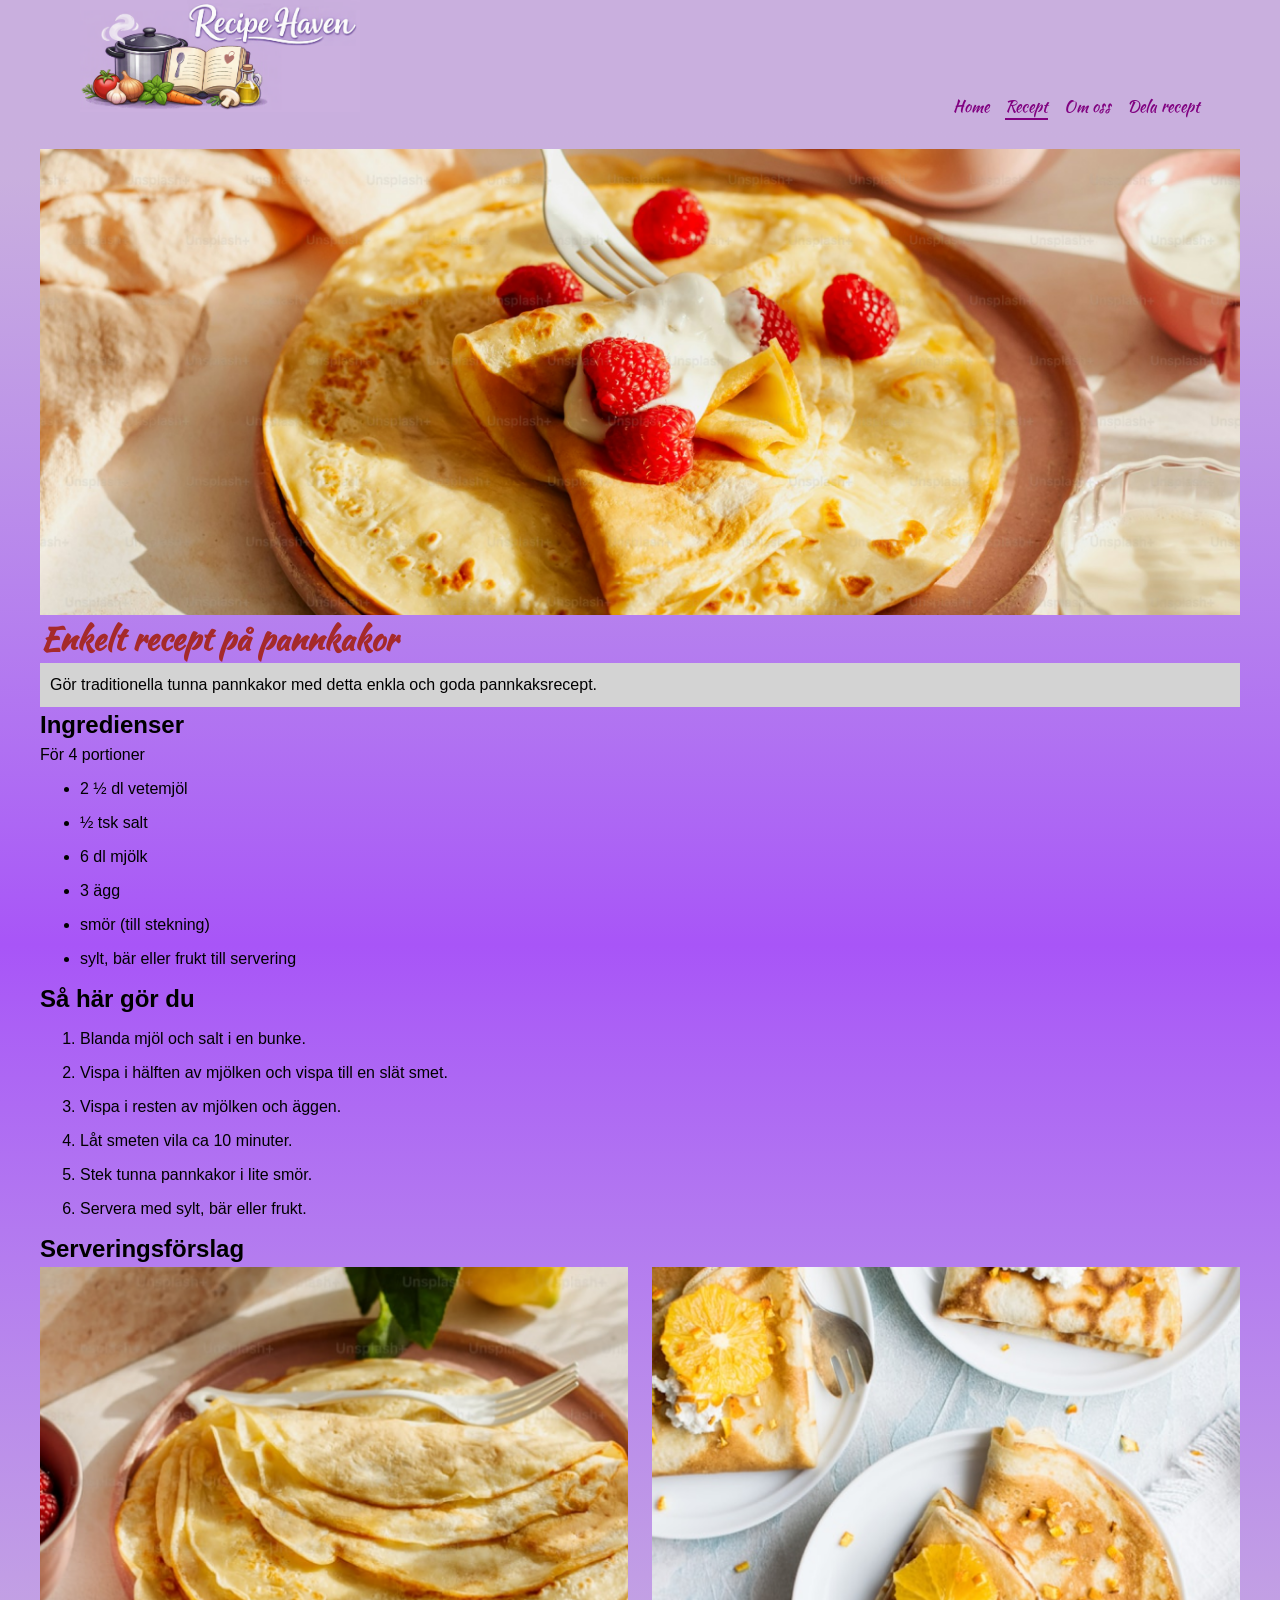
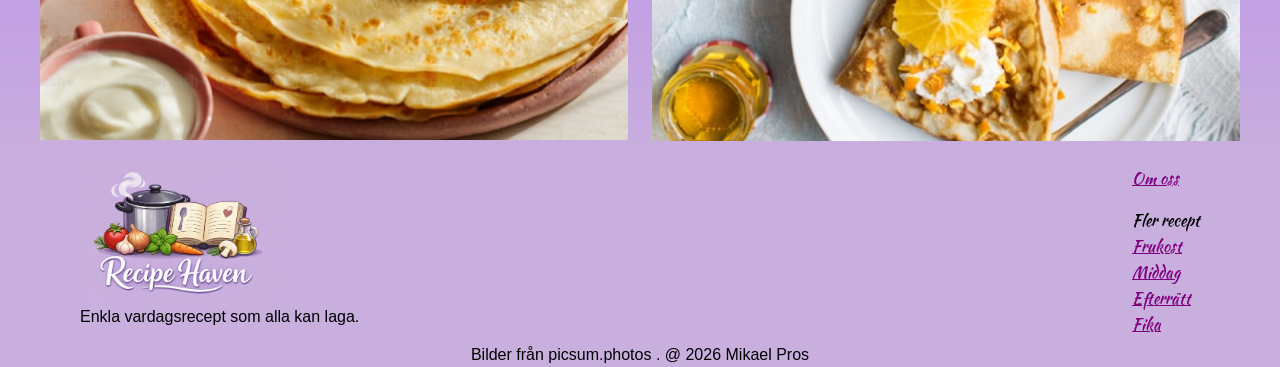
<file: pancakes.html>
<!DOCTYPE html>
<html lang="sv">
<head>
    <meta charset="UTF-8">
    <meta name="viewport" content="width=device-width, initial-scale=1.0">
    <title>Recept</title>
    <link href="Resources/css/reset.css" rel="stylesheet">
    <link href="Resources/css/style.css" rel="stylesheet">
</head>
<body>
    <a href="#main-content" class="skip-link">Hoppa till innehåll</a>

    <header class="page-header">
        <img class="logo" src="/Resources/img/Logo.png" alt aria-hidden="true"></img>
        <nav>
            <ul>
                <li><a href="/index.html">Home</a></li>
                <li><a href="#" aria-current="page">Recept</a></li>
                <li><a href="#">Om oss</a></li>
                <li class="button"><a href="/submit.html">Dela recept</a></li>
            </ul>
        </nav>
    </header>

    <main id="main-content" class="container">
        <img src="Resources/img/134112.png" alt="fluffiga pannkakor">
        <h1>Enkelt recept på pannkakor</h1>
        <p class="intro">
            Gör traditionella tunna pannkakor med detta enkla och goda pannkaksrecept.
        </p>

        <section aria-labelledby="ingredients-heading">
            <h2 id="ingredients-heading">Ingredienser</h2>
            <p class="portion-info">För 4 portioner</p>

            <ul>
                <li>2 ½ dl vetemjöl</li>
                <li>½ tsk salt</li>
                <li>6 dl mjölk</li>
                <li>3 ägg</li>
                <li>smör (till stekning)</li>
                <li>sylt, bär eller frukt till servering</li>
            </ul>
        </section>

        <section aria-labelledby="instructions-heading">
            <h2 id="instructions-heading">Så här gör du</h2>

            <ol>
                <li>Blanda mjöl och salt i en bunke.</li>
                <li>Vispa i hälften av mjölken och vispa till en slät smet.</li>
                <li>Vispa i resten av mjölken och äggen.</li>
                <li>Låt smeten vila ca 10 minuter.</li>
                <li>Stek tunna pannkakor i lite smör.</li>
                <li>Servera med sylt, bär eller frukt.</li>
            </ol>
        </section>

        <section aria-labelledby="serving-heading">
            <h2 id="serving-heading">Serveringsförslag</h2>

            <div class="gallery">
                <figure>
                    <img src="Resources/img/134123.png" alt="Serving suggestion of pancakes">
                    <figcaption class="visually-hidden">Serveringsförslag pannkakor</figcaption>
                </figure>

                <figure>
                    <img src="Resources/img/134131.png" alt="Serving suggestion of pancakes with fruit">
                    <figcaption class="visually-hidden">Pannkakor med frukt</figcaption>
                </figure>
            </div>
        </section>

    </main>
    <footer>
        <section>
            <figure aria-labelledby="footer-logo">
                <img src="/Resources/img/Logo-alt.png" alt aria-hidden="true"></img>
                <figcaption>Enkla vardagsrecept som alla kan laga.</figcaption>
            </figure>
            <ul aria-labelledby="footer-links">
                <li><a href="#">Om oss</a></li>
                <span>Fler recept</span>
                <li><a href="#">Frukost</a></li>
                <li><a href="#">Middag</a></li>
                <li><a href="#">Efterrätt</a></li>
                <li><a href="#">Fika</a></li>
            </ul>
        </section>
        <section class="copyright" aria-labelledby="footer-copyright">
            <p>Bilder från picsum.photos . @ 2026 Mikael Pros</p>
        </section>
    </footer>
</body>
</html>
</file>
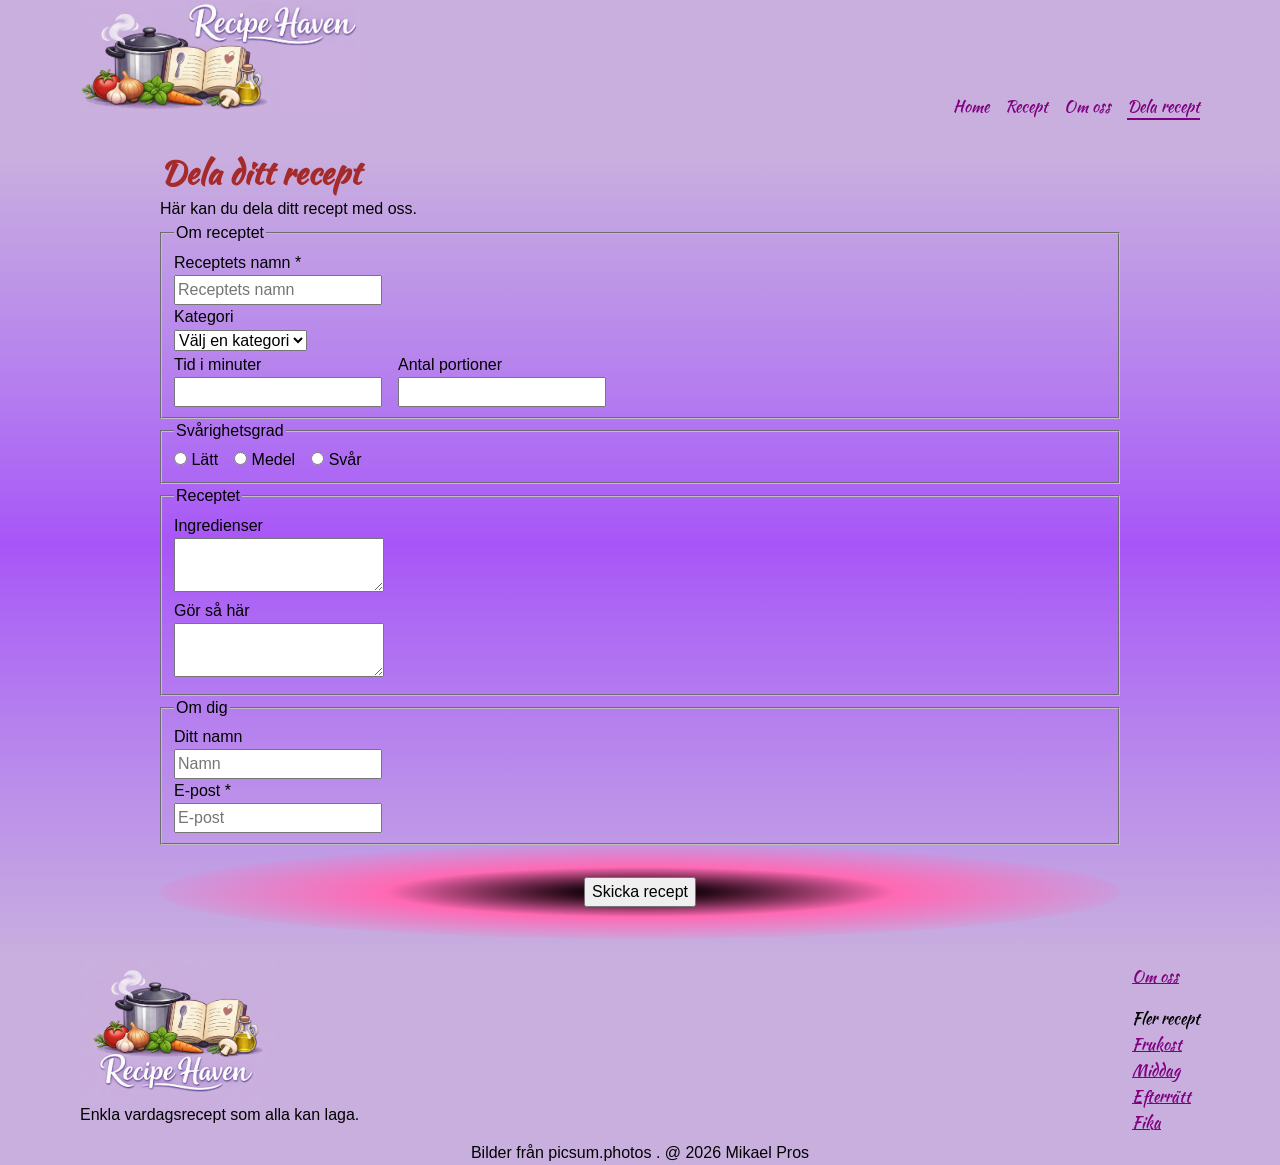
<file: submit.html>
<!DOCTYPE html>
<html lang="sv">
<head>
    <meta charset="UTF-8">
    <meta name="viewport" content="width=device-width, initial-scale=1.0">
    <title>Recept</title>
    <link href="Resources/css/reset.css" rel="stylesheet">
    <link href="Resources/css/style.css" rel="stylesheet">
</head>
<body>
    <a href="#main-content" class="skip-link">Hoppa till innehåll</a>

    <header class="page-header">
        <img class="logo" src="/Resources/img/Logo.png" alt aria-hidden="true">
        <nav>
            <ul>
                <li><a href="/index.html">Home</a></li>
                <li><a href="/pancakes.html">Recept</a></li>
                <li><a href="#">Om oss</a></li>
                <li class="button"><a href="/submit.html" aria-current="page">Dela recept</a></li>
            </ul>
        </nav>
    </header>

    <main id="main-content" class="container">

        <form class="share" action="" method="get">
            <h1>Dela ditt recept</h1>
            <p>Här kan du dela ditt recept med oss.</p>

            <fieldset>
                <legend>Om receptet</legend>
                <div>
                    <label for="recepi-name">Receptets namn *</label>
                    <input type="text" id="recepi-name" name="recepi-name" placeholder="Receptets namn" required minlength="3" maxlength="50">
                </div>
                <div>
                    <label for="category">Kategori</label>
                    <select id="category" name="category">
                        <option value="">Välj en kategori</option>
                        <option value="breakfast">Frukost</option>
                        <option value="lunch">Lunch</option>
                        <option value="dinner">Middag</option>
                        <option value="desert">Efterrätt</option>
                        <option value="fika">Fika</option>
                    </select>
                </div>
                <section class="form-double">
                    <div>
                        <label for="time">Tid i minuter</label>
                        <input type="number" id="time" name="time" min="0" step="15">
                    </div>
                    <div>
                        <label for="amount">Antal portioner</label>
                        <input type="number" id="amount" name="amount" min="1">
                    </div>
                </section>
            </fieldset>

            <fieldset>
                <legend>Svårighetsgrad</legend>
                <section class="form-radio">
                    <div>
                        <input type="radio" id="easy" name="experience" value="easy">
                        <label for="easy">Lätt</label>
                    </div>
                    <div>
                        <input type="radio" id="intermediate" name="experience" value="intermediate">
                        <label for="intermediate">Medel</label>
                    </div>
                    <div>
                        <input type="radio" id="hard" name="experience" value="hard">
                        <label for="hard">Svår</label>
                    </div>
                </section>
            </fieldset>

            <fieldset>
                <legend>Receptet</legend>
                <div>
                    <label for="ingredients">Ingredienser</label>
                    <textarea id="ingredients" name="ingredients" rows="2" required></textarea>
                </div>
                <div>
                    <label for="steps">Gör så här</label>
                    <textarea id="steps" name="steps" rows="2" required></textarea>
                </div>
            </fieldset>
            
            <fieldset>
                <legend>Om dig</legend>
                <div>
                    <label for="name">Ditt namn</label>
                    <input type="text" id="name" name="name" placeholder="Namn" minlength="3" maxlength="30">
                </div>
                <div>
                    <label for="email">E-post *</label>
                    <input type="email" id="email" name="email" placeholder="E-post" required>
                </div>
            </fieldset>
            <div class="form-submit">
                <button type="submit">Skicka recept</button>
            </div>
        </form>

    </main>
    <footer>
        <section>
            <figure aria-labelledby="footer-logo">
                <img src="/Resources/img/Logo-alt.png" alt aria-hidden="true">
                <figcaption>Enkla vardagsrecept som alla kan laga.</figcaption>
            </figure>
            <ul aria-labelledby="footer-links">
                <li><a href="#">Om oss</a></li>
                <span>Fler recept</span>
                <li><a href="#">Frukost</a></li>
                <li><a href="#">Middag</a></li>
                <li><a href="#">Efterrätt</a></li>
                <li><a href="#">Fika</a></li>
            </ul>
        </section>
        <section class="copyright" aria-labelledby="footer-copyright">
            <p>Bilder från picsum.photos . @ 2026 Mikael Pros</p>
        </section>
    </footer>
</body>
</html>
</file>
<file: Resources/css/style.css>
@font-face {
    font-family: 'Kaushan Script';
    src: url(/Resources/fonts/KaushanScript-Regular.ttf) format('truetype');
    font-weight: normal;
    font-style: normal;
}

body{
    background-color: lightpink;
    font-family: Arial, Helvetica, sans-serif;
    margin: 0;
}

header{
    background-color: var(--clr-lilac-100);
    display: flex;
    align-items: baseline;
    justify-content: space-between;
    padding: 0 5rem;

    img.logo{
        max-height:7rem;
    }

    nav{
        ul{
            display: flex;
            gap: 1rem;
            list-style: none;
            padding: 0;
            margin: 0;

            li{
                a{
                    color: var(--clr-lilac-600);
                    font-family: var(--ff-headings);
                    text-decoration: none;

                    &[aria-current="page"] {
                    border-bottom: 2px solid var(--clr-lilac-600);
                        cursor: default;
                    }
                }
            }
        }
    }
}

footer{
    background-color: var(--clr-lilac-100);
    display: flex;
    flex-wrap: wrap;
    padding: 0 5rem;

    section {
        display: flex;
        flex-basis: 100%;
        justify-content: space-between;
        gap: 1rem;
        
        ul {
            list-style: none;
            line-height: 1rem;

            li a {
                font-family: var(--ff-headings);
                color: var(--clr-lilac-600);
            }

            span {
                font-family: var(--ff-headings);
                display: inline-block;
                margin-top: 1rem;
            }
        }
    }

    figure img {
        max-height: 9rem;
    }

    .copyright {
        justify-content: center;
    }
}

#main-content{
    background-image: var(--gdt-btm-lilac);
    padding: 20px 40px;
}

.home-main{
    display: grid;
    grid-template-rows: 1fr;
    justify-items: center;
    align-items: center;

    .home-main-text{
        display: inline-block;
        padding: 10px;
        grid-column: 1 / 2;
        grid-row: 1 / 2;
        z-index: 1;
        color:whitesmoke;
    }
    figure{
        grid-column: 1 / 2;
        grid-row: 1 / 2;
    }
}

.cards{
    display: grid;
    grid-template-columns: 1fr 1fr 1fr;
    gap: 1em;
    justify-content: space-between;

    .card{
        display: grid;
        grid-template-columns: 1fr 1fr 1fr;
        gap: 1em;
        justify-content: space-between;
        padding-block: 1em;

        figure{
            grid-column: 1 / 4;
        }
        div{
            background-color: var(--clr-lilac-101);
            border: 2px solid var(--clr-lilac-200);
            border-radius: 10%;
            text-align: center;
        }
    }
}

.share{
    width: 80%;
    margin: 0 auto;
    label{
        display: block;
    }
    .form-double{
        display: flex;
        gap: 1em;
    }
    .form-radio{
        display: flex;
        gap: 1em;
        label{
            display: inline;
        }
    }
    .form-submit{
        display: flex;
        justify-content: center;
        padding-block: 2rem;
        border-radius: 75%;
        background-image: var(--gdt-eps-pink);
    }
}

h1{
    font-family: 'Kaushan Script', sans-serif;
    color: brown;
}

.intro{
    padding: 10px;
    background-color: lightgrey;
}

li{
    margin: 10px 0;
}

.gallery{
    display: flex;
    justify-content: space-between;
    align-items: center;
}

.gallery figure{
    width: 49%;
    
    img{
        width: 100%;
    }
}

.skip-link {
    position: absolute;
    top: 0;
    left: 0;
    padding: 0.75rem 1rem;
    background: #000;
    color: #fff;
    text-decoration: none;
    font-weight: bold;
    z-index: 1000;

    /* Visually hide but keep accessible */
    transform: translateY(-100%);
    opacity: 0;
    pointer-events: none;

    /* Smooth reveal */
    transition: transform 0.2s ease, opacity 0.2s ease;
}

.skip-link:focus {
    transform: translateY(0);
    opacity: 1;
    pointer-events: auto;
}

.visually-hidden {
    position: absolute;
    width: 1px;
    height: 1px;
    padding: 0;
    margin: -1px;
    overflow: hidden;
    clip: rect(0, 0, 0, 0);
    white-space: nowrap;
    border: 0;
}

@media (max-width: 768px) {
    body{
        margin: 0;
    }

    .gallery{
        display: block;

        figure{
            width: 100%;
        }
    } 
}
</file>
